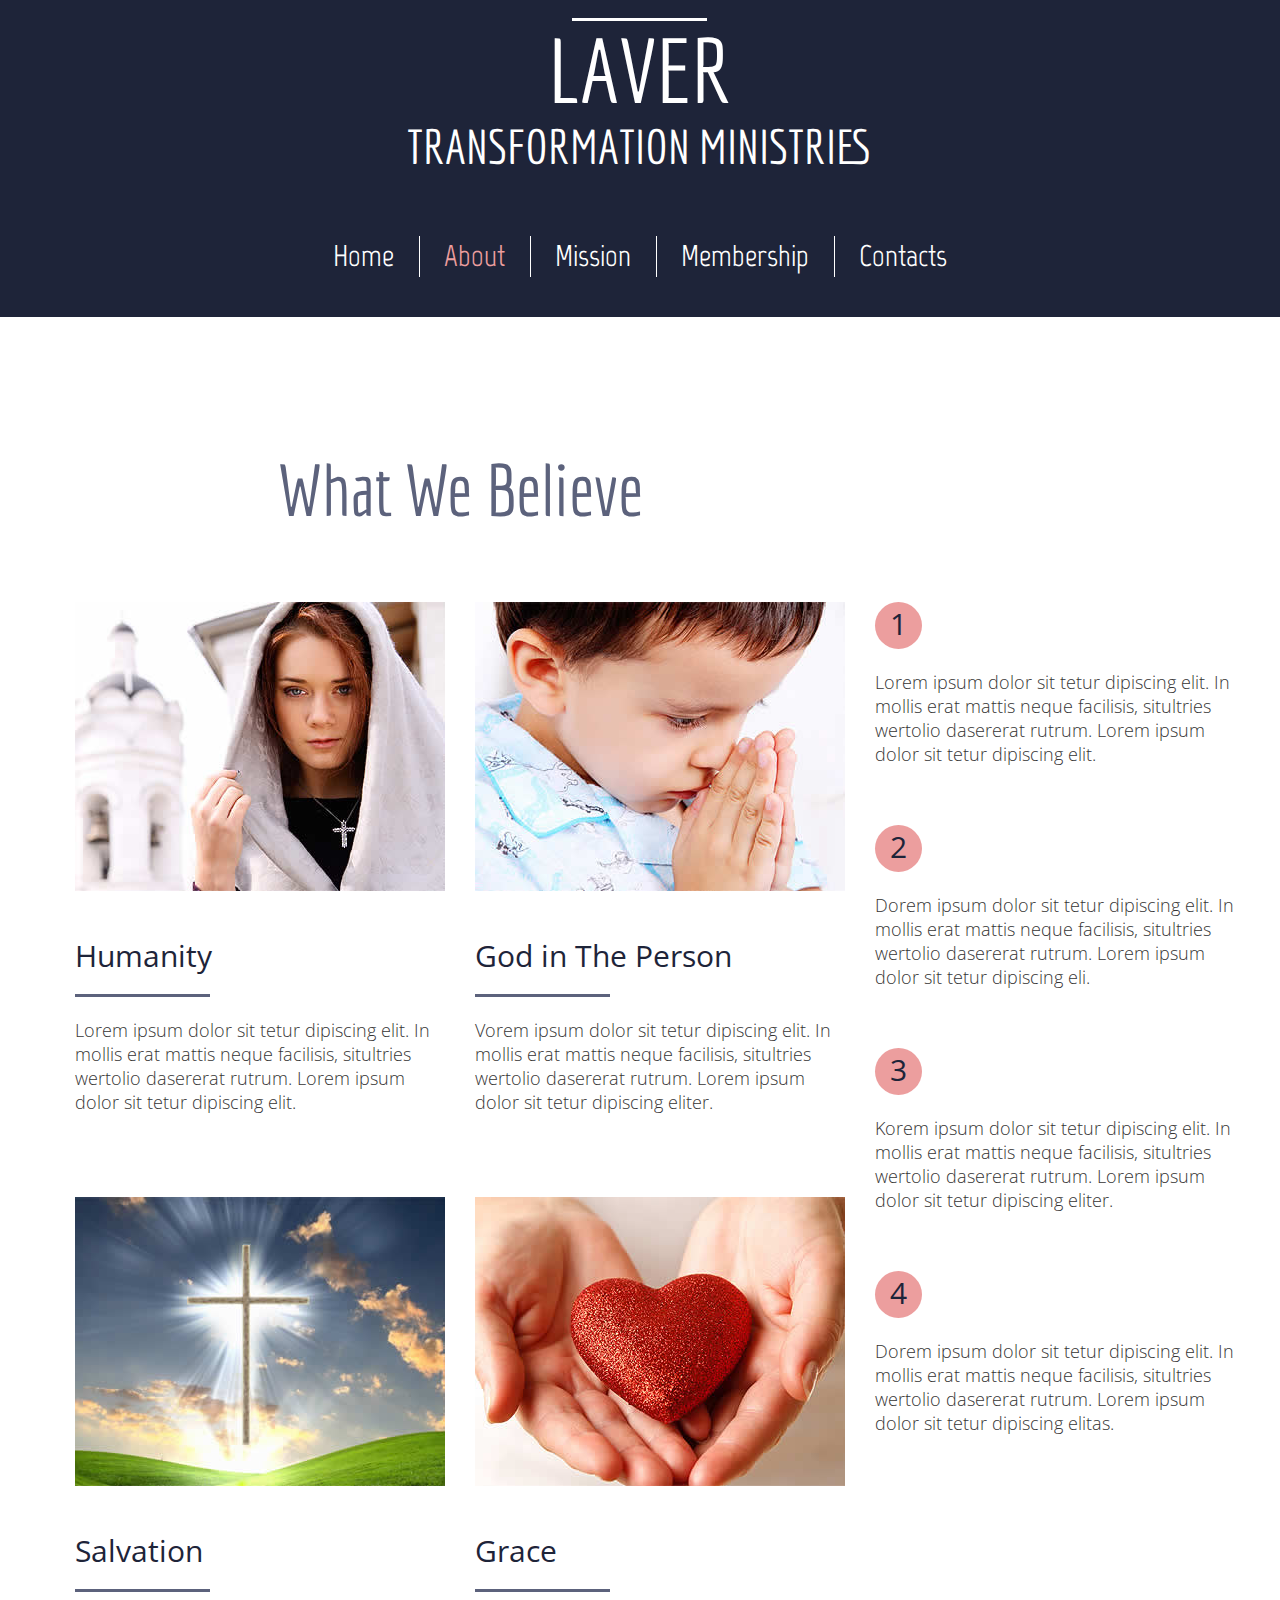
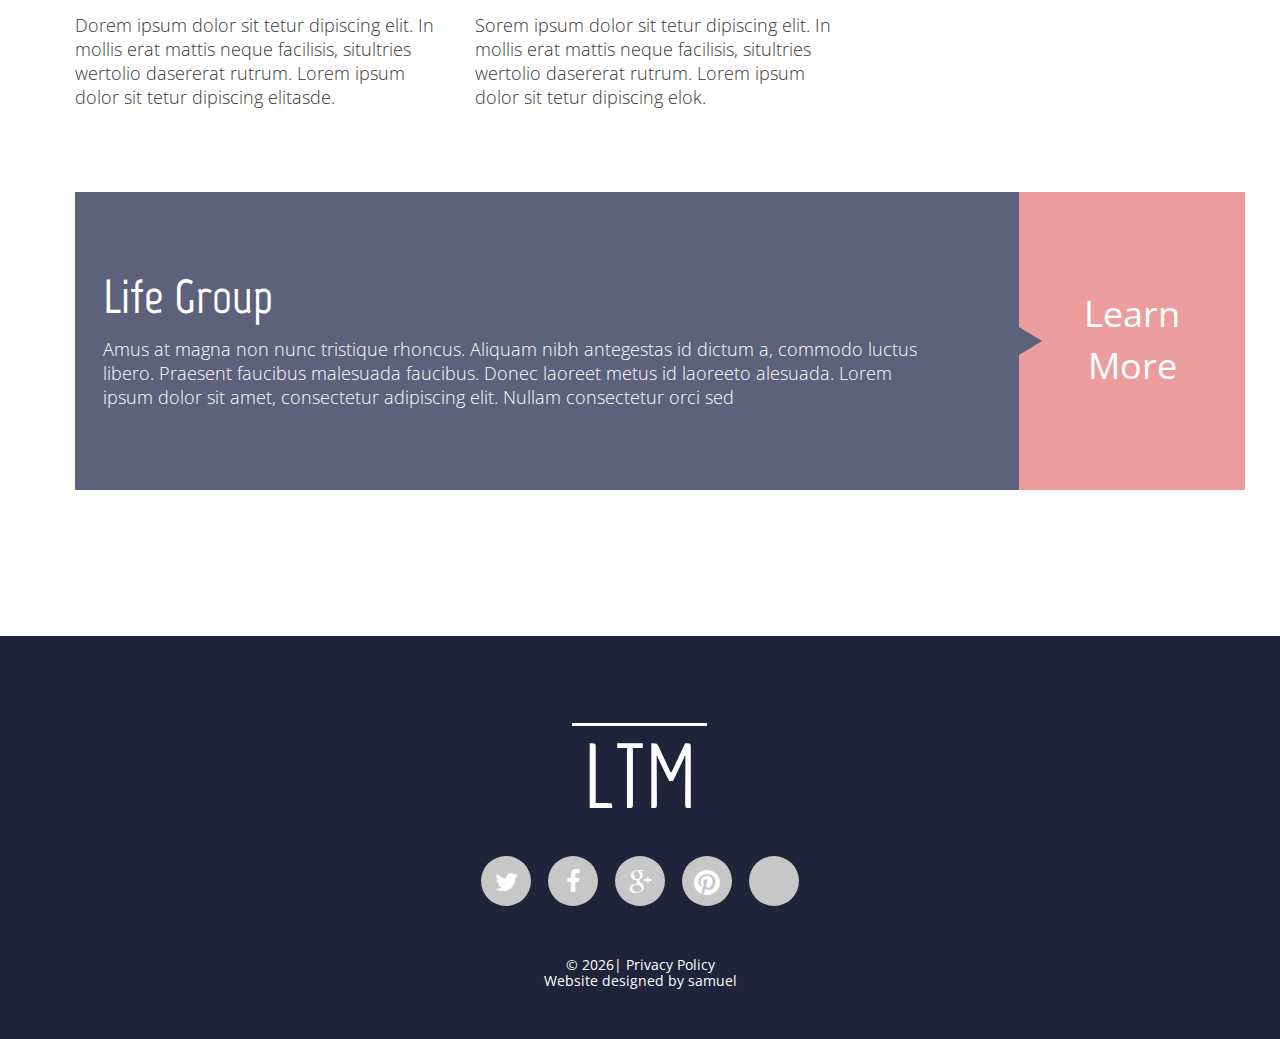
<file: about.html>
<!DOCTYPE html>
<html lang="en">
<head>
<title>About</title>
<meta charset="utf-8">
<meta name = "format-detection" content = "telephone=no" />
<link rel="icon" href="images/favicon.ico">
<link rel="shortcut icon" href="images/favicon.ico" />
<link rel="stylesheet" href="css/style.css">
<script src="js/jquery.js"></script>
<script src="js/jquery-migrate-1.1.1.js"></script>
<script src="js/jquery.easing.1.3.js"></script>
<script src="js/script.js"></script> 
<script src="js/superfish.js"></script>
<script src="js/jquery.equalheights.js"></script>
<script src="js/jquery.mobilemenu.js"></script>
<script src="js/tmStickUp.js"></script>
<script src="js/jquery.ui.totop.js"></script>
<script>
 $(window).load(function(){
  $().UItoTop({ easingType: 'easeOutQuart' });
  $('#stuck_container').tmStickUp({});  
 }); 
</script>
<!--[if lt IE 8]>
 <div style=' clear: both; text-align:center; position: relative;'>
   <a href="http://windows.microsoft.com/en-US/internet-explorer/products/ie/home?ocid=ie6_countdown_bannercode">
     <img src="http://storage.ie6countdown.com/assets/100/images/banners/warning_bar_0000_us.jpg" border="0" height="42" width="820" alt="You are using an outdated browser. For a faster, safer browsing experience, upgrade for free today." />
   </a>
</div>
<![endif]-->
<!--[if lt IE 9]>
<script src="js/html5shiv.js"></script>
<link rel="stylesheet" media="screen" href="css/ie.css">
<![endif]-->
</head>

<body class="" id="top">
<!--==============================
              header
=================================-->
<header>
  <div class="container_12">
    <div class="grid_12">
      <h1 class="logo">
        <a href="index.html">
          LAVER
          <span>TRANSFORMATION MINISTRIES</span>
        </a>
      </h1>
    </div>
    <div class="clear"></div>
  </div>
  <section id="stuck_container">
  <!--==============================
              Stuck menu
  =================================-->
    <div class="container_12">
        <div class="grid_12">          
          <div class="navigation ">
            <nav>
              <ul class="sf-menu">
               <li><a href="index.html">Home</a></li>
               <li class="current"><a href="about.html">About</a></li>
               <li><a href="mission.html">Mission</a></li>
               <li><a href="membership.html">Membership</a></li>
               <li><a href="contacts.html">Contacts</a></li>
             </ul>
            </nav>
            <div class="clear"></div>
          </div>       
         <div class="clear"></div>  
     </div> 
     <div class="clear"></div>
    </div> 
  </section>
</header>
<!--=====================
          Content
======================-->
<section id="content"><div class="ic">HALLO</div>
  <div class="container_12">
    <div class="grid_8">
      <h2 class="ta__center">What We Believe</h2>
    </div>
    <div class="clear"></div>
    <div class="grid_8">
      <div class="grid_4 alpha">
        <div class="block-3">
          <img src="images/page2_img1.jpg" alt="" class="img_inner">
          <div class="text1 tx__1">Humanity</div>
          Lorem ipsum dolor sit tetur dipiscing elit. In mollis erat mattis neque facilisis, situltries wertolio dasererat rutrum. Lorem ipsum dolor sit tetur dipiscing elit.
        </div>
      </div>
      <div class="grid_4 omega">
        <div class="block-3">
          <img src="images/page2_img2.jpg" alt="" class="img_inner">
          <div class="text1 tx__1">God in The Person</div>
          Vorem ipsum dolor sit tetur dipiscing elit. In mollis erat mattis neque facilisis, situltries wertolio dasererat rutrum. Lorem ipsum dolor sit tetur dipiscing eliter.
        </div>
      </div>
      <div class="grid_4 alpha">
        <div class="block-3">
          <img src="images/page2_img3.jpg" alt="" class="img_inner">
          <div class="text1 tx__1">Salvation</div>
          Dorem ipsum dolor sit tetur dipiscing elit. In mollis erat mattis neque facilisis, situltries wertolio dasererat rutrum. Lorem ipsum dolor sit tetur dipiscing elitasde.
        </div>
      </div>
      <div class="grid_4 omega">
        <div class="block-3">
          <img src="images/page2_img4.jpg" alt="" class="img_inner">
          <div class="text1 tx__1">Grace</div>
          Sorem ipsum dolor sit tetur dipiscing elit. In mollis erat mattis neque facilisis, situltries wertolio dasererat rutrum. Lorem ipsum dolor sit tetur dipiscing elok.
        </div>
      </div>
    </div>
    <div class="grid_4">
      <ul class="list-1">
        <li>
          <div class="count">1</div> <br>
          <a href="#">Lorem ipsum dolor sit tetur dipiscing elit. In mollis erat mattis neque facilisis, situltries wertolio dasererat rutrum. Lorem ipsum dolor sit tetur dipiscing elit.</a>
        </li>
        <li>
          <div class="count">2</div> <br>
          <a href="#">Dorem ipsum dolor sit tetur dipiscing elit. In mollis erat mattis neque facilisis, situltries wertolio dasererat rutrum. Lorem ipsum dolor sit tetur dipiscing eli.</a>
        </li>
        <li>
          <div class="count">3</div> <br>
          <a href="#">Korem ipsum dolor sit tetur dipiscing elit. In mollis erat mattis neque facilisis, situltries wertolio dasererat rutrum. Lorem ipsum dolor sit tetur dipiscing eliter.</a>
        </li>
        <li>
          <div class="count">4</div> <br>
          <a href="#">Dorem ipsum dolor sit tetur dipiscing elit. In mollis erat mattis neque facilisis, situltries wertolio dasererat rutrum. Lorem ipsum dolor sit tetur dipiscing elitas.</a>
        </li>
      </ul>
    </div>
    <div class="clear"></div>
    <div class="grid_12">
      <div class="block-4">
        <div class="block-4_title">Life Group</div>Amus at magna non nunc tristique rhoncus. Aliquam nibh antegestas id dictum a, commodo luctus libero. Praesent faucibus malesuada faucibus. Donec laoreet metus id laoreeto alesuada. Lorem ipsum dolor sit amet, consectetur adipiscing elit. Nullam consectetur orci sed 
        <a href="#">Learn <br> More</a>
      </div>
    </div>
    <div class="clear"></div>
  </div>
</section>
<!--==============================
              footer
=================================-->
<footer id="footer">
  <div class="container_12">
    <div class="grid_12"> 
      <h1 class="logo">
        <a href="index.html">
          LTM
        </a>
      </h1>
      <div class="socials">
        <a href="twitter.com" class="fa fa-twitter"></a>
        <a href="facebook.com" class="fa fa-facebook"></a>
        <a href="googlemail.com" class="fa fa-google-plus"></a>
        <a href="pinterest.com" class="fa fa-pinterest"></a>
        <a href="#" class="fa fa-googlemail"></a>
      </div>
      <div class="sub-copy">&copy; <span id="copyright-year"></span>| <a href="#">Privacy Policy</a> <br> Website designed by <a href="" rel="nofollow">samuel</a></div>
    </div>
    <div class="clear"></div>
  </div>  
</footer>
<a href="#" id="toTop" class="fa fa-angle-up"></a>
</body>
</html>
</file>
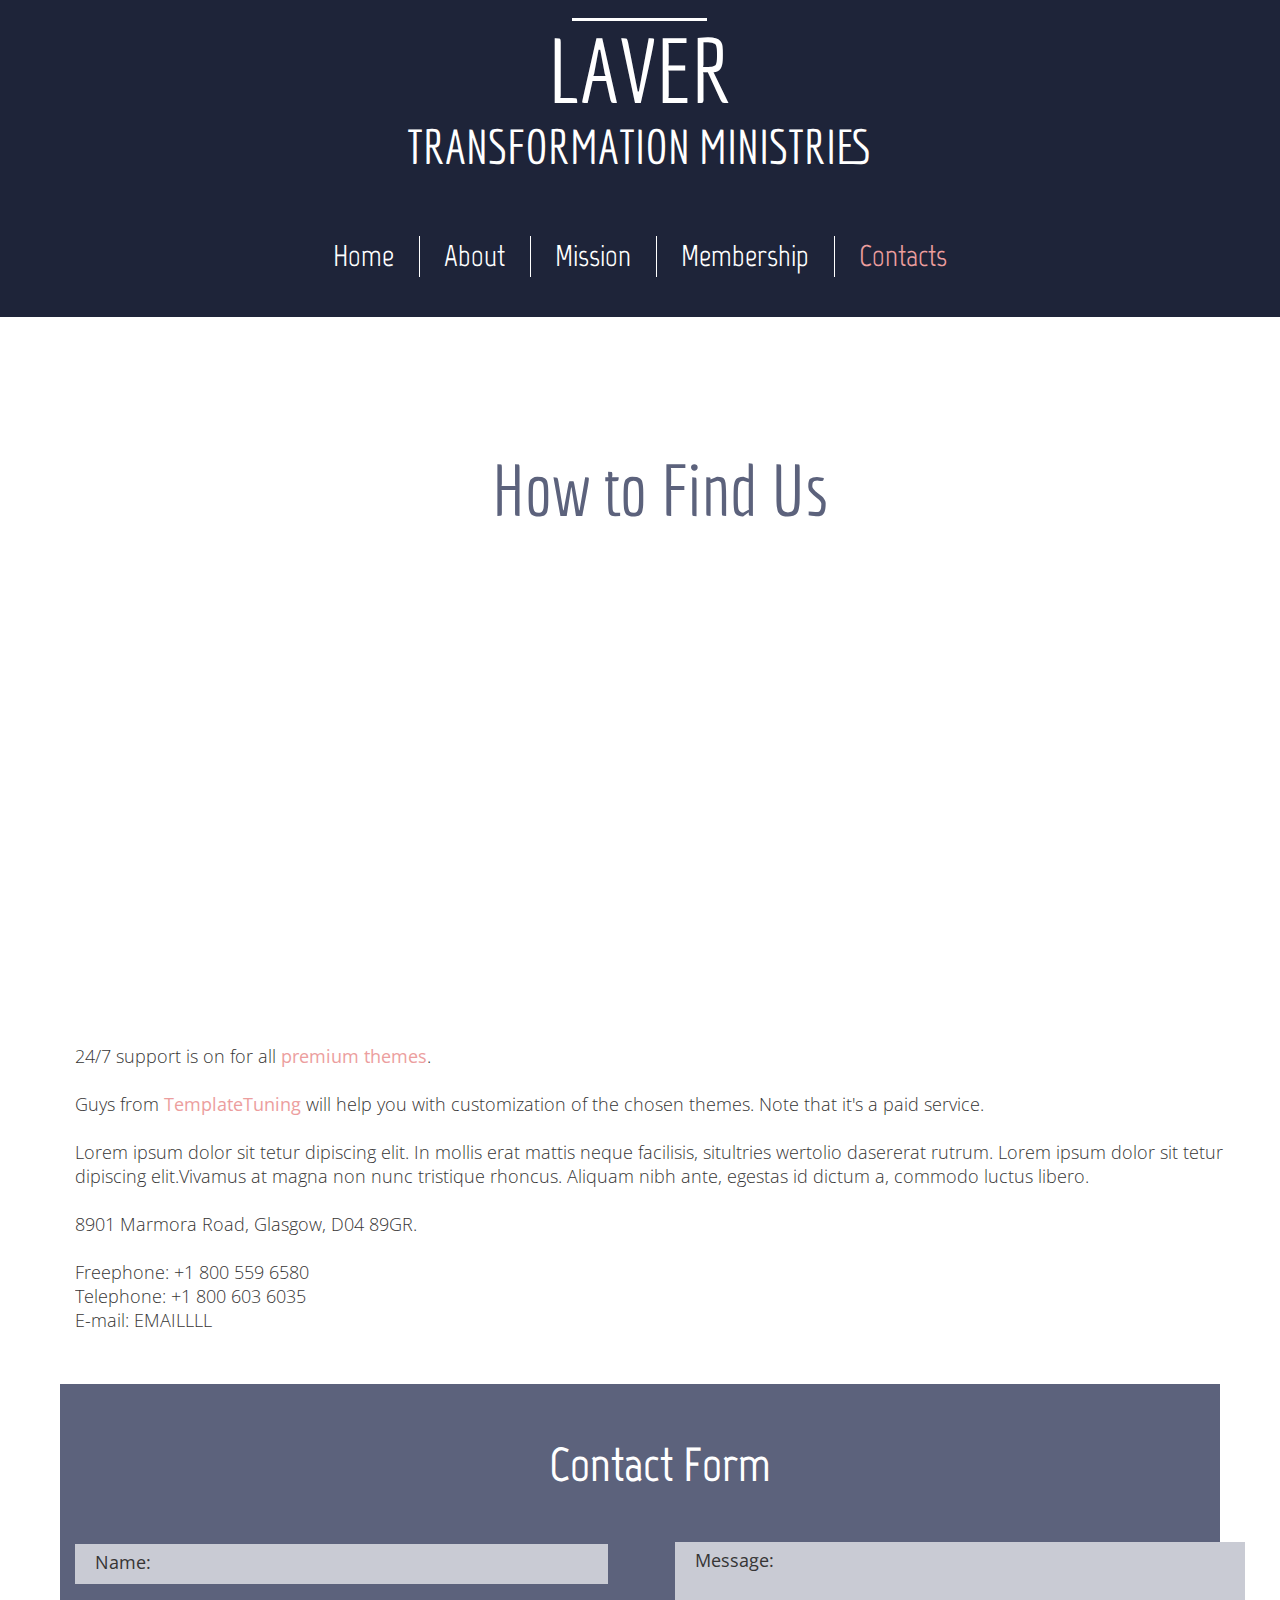
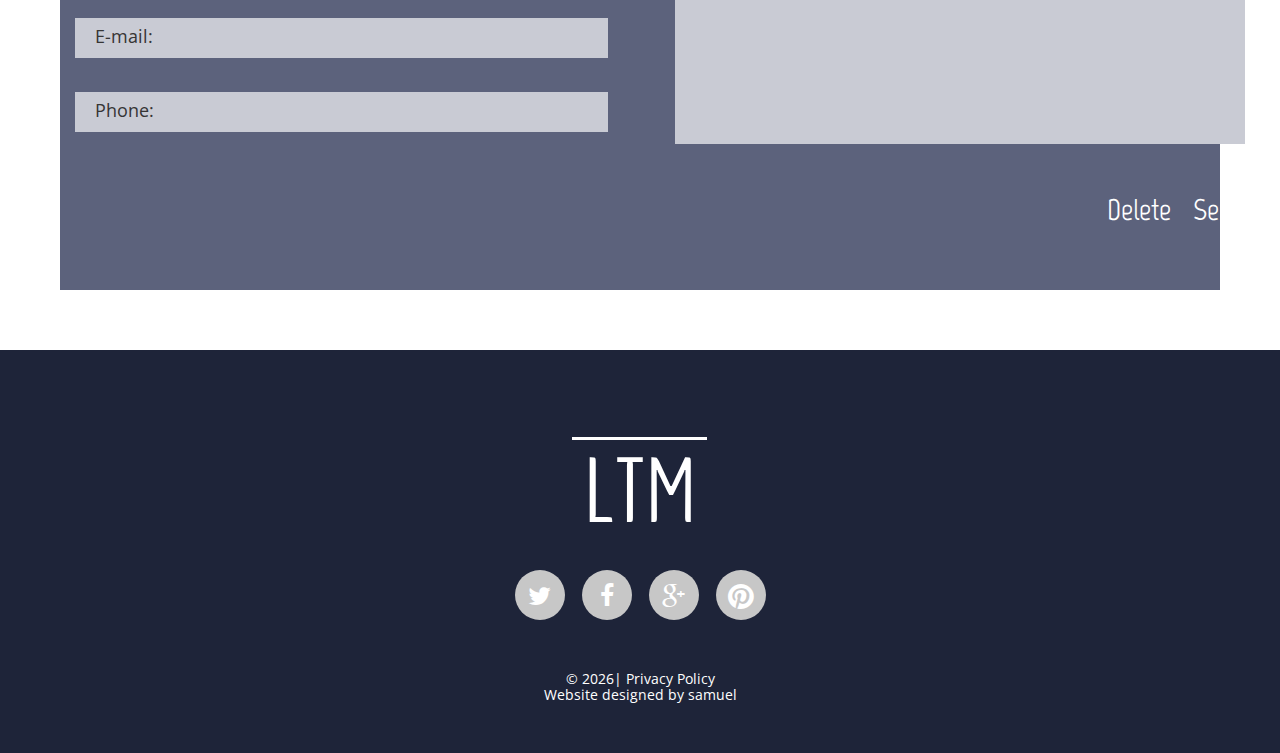
<file: contacts.html>
<!DOCTYPE html>
<html lang="en">
<head>
<title>Contacts</title>
<meta charset="utf-8">
<meta name = "format-detection" content = "telephone=no" />
<link rel="icon" href="images/favicon.ico">
<link rel="shortcut icon" href="images/favicon.ico" />
<link rel="stylesheet" href="css/contact-form.css">
<link rel="stylesheet" href="css/style.css">
<script src="js/jquery.js"></script>
<script src="js/jquery-migrate-1.1.1.js"></script>
<script src="js/jquery.easing.1.3.js"></script>
<script src="js/script.js"></script> 
<script src="js/superfish.js"></script>
<script src="js/jquery.equalheights.js"></script>
<script src="js/jquery.mobilemenu.js"></script>
<script src="js/tmStickUp.js"></script>
<script src="js/jquery.ui.totop.js"></script>
<script src="js/TMForm.js"></script>
<script src="js/modal.js"></script>

<script>
 $(window).load(function(){
  $().UItoTop({ easingType: 'easeOutQuart' });
  $('#stuck_container').tmStickUp({});  
 }); 
</script>
<!--[if lt IE 8]>
 <div style=' clear: both; text-align:center; position: relative;'>
   <a href="http://windows.microsoft.com/en-US/internet-explorer/products/ie/home?ocid=ie6_countdown_bannercode">
     <img src="http://storage.ie6countdown.com/assets/100/images/banners/warning_bar_0000_us.jpg" border="0" height="42" width="820" alt="You are using an outdated browser. For a faster, safer browsing experience, upgrade for free today." />
   </a>
</div>
<![endif]-->
<!--[if lt IE 9]>
<script src="js/html5shiv.js"></script>
<link rel="stylesheet" media="screen" href="css/ie.css">
<![endif]-->
</head>

<body class="" id="top">
<!--==============================
              header
=================================-->
<header>
  <div class="container_12">
    <div class="grid_12">
      <h1 class="logo">
        <a href="index.html">
          LAVER
          <span>TRANSFORMATION MINISTRIES</span>
        </a>
      </h1>
    </div>
    <div class="clear"></div>
  </div>
  <section id="stuck_container">
  <!--==============================
              Stuck menu
  =================================-->
    <div class="container_12">
        <div class="grid_12">          
          <div class="navigation ">
            <nav>
              <ul class="sf-menu">
               <li><a href="index.html">Home</a></li>
               <li><a href="about.html">About</a></li>
               <li><a href="mission.html">Mission</a></li>
               <li><a href="membership.html">Membership</a></li>
               <li class="current"><a href="contacts.html">Contacts</a></li>
             </ul>
            </nav>
            <div class="clear"></div>
          </div>       
         <div class="clear"></div>  
     </div> 
     <div class="clear"></div>
    </div> 
  </section>
</header>
<!--=====================
          Content
======================-->
<section id="content"></div>
  <div class="container_12">
    <div class="grid_12">
      <h2 class="ta__center">
        How to Find Us
      </h2>
      <div class="map">
        <figure class="">
          <iframe src="" style="border:0"></iframe>
        </figure>
        <p>24/7 support is on for all <a href="http://www.templatemonster.com/" rel="nofollow" class="color1 fwn">premium themes</a>. </p>
        <p>Guys from <a href="http://www.templatetuning.com/" rel="nofollow" class="color1 fwn">TemplateTuning</a> will help you with customization of the chosen themes. Note that it's a paid service.</p>
        <p>Lorem ipsum dolor sit tetur dipiscing elit. In mollis erat mattis neque facilisis, situltries wertolio dasererat rutrum. Lorem ipsum dolor sit tetur dipiscing elit.Vivamus at magna non nunc tristique rhoncus. Aliquam nibh ante, egestas id dictum a, commodo luctus libero. </p>
        <p>8901 Marmora Road, Glasgow, D04 89GR.</p>
        Freephone: +1 800 559 6580 <br>
        Telephone: +1 800 603 6035 <br>
        E-mail: <a href="#">EMAILLLL</a>
      </div>
    </div>
    <div class="clear"></div>
  </div>
  <article class="block-1 contacts ">
    <div class="container_12">
      <div class="grid_12">
        <h3 class="white ta__center">Contact Form</h3>
      </div>
      <div class="clear"></div>
        <form id="contact-form">
          <div class="contact-form-loader"></div>
          <div class="grid_6">
            <label class="name">
              <input type="text" name="name" placeholder="Name:" value="" data-constraints="@Required @JustLetters"  />
              <span class="empty-message">*This field is required.</span>
              <span class="error-message">*This is not a valid name.</span>
            </label>
           
            <label class="email">
              <input type="text" name="email" placeholder="E-mail:" value="" data-constraints="@Required @Email" />
              <span class="empty-message">*This field is required.</span>
              <span class="error-message">*This is not a valid email.</span>
            </label>
            <label class="phone">
              <input type="text" name="phone" placeholder="Phone:" value="" data-constraints="@Required @JustNumbers" />
              <span class="empty-message">*This field is required.</span>
              <span class="error-message">*This is not a valid phone.</span>
            </label>
           </div>
           <div class="grid_6">
            <label class="message">
              <textarea name="message" placeholder="Message:" data-constraints='@Required @Length(min=20,max=999999)'></textarea>
              <span class="empty-message">*This field is required.</span>
              <span class="error-message">*The message is too short.</span>
            </label>
            <div>
              <div class="ta__right">
          <a href="#" class="link-1 white" data-type="reset">Delete</a>
          <a href="#" class="link-1 white" data-type="submit">Send</a></div>
            </div>
          </div> 

          <div class="modal fade response-message">
            <div class="modal-dialog">
              <div class="modal-content">
                <div class="modal-header">
                  <button type="button" class="close" data-dismiss="modal" aria-hidden="true">&times;</button>
                  <h4 class="modal-title">Modal title</h4>
                </div>
                <div class="modal-body">
                  You message has been sent! We will be in touch soon.
                </div>      
              </div>
            </div>
          </div>
          <div class="clear"></div>
      </form>   
      <div class="clear"></div>
    </div>
  </article>
</section>
<!--==============================
              footer
=================================-->
<footer id="footer">
  <div class="container_12">
    <div class="grid_12"> 
      <h1 class="logo">
        <a href="index.html">
          LTM
        </a>
      </h1>
      <div class="socials">
        <a href="twitter.com" class="fa fa-twitter"></a>
        <a href="facebook.com" class="fa fa-facebook"></a>
        <a href="googlemail.com" class="fa fa-google-plus"></a>
        <a href="pinterest.com" class="fa fa-pinterest"></a>
      </div>
      <div class="sub-copy">&copy; <span id="copyright-year"></span>| <a href="#">Privacy Policy</a> <br> Website designed by <a href="http://www.templatemonster.com/" rel="nofollow">samuel</a></div>
    </div>
    <div class="clear"></div>
  </div>  
</footer>
<a href="twitter.com" id="toTop" class="fa fa-angle-up">nnnnnnnnnnnnn</a>
</body>
</html>
</file>
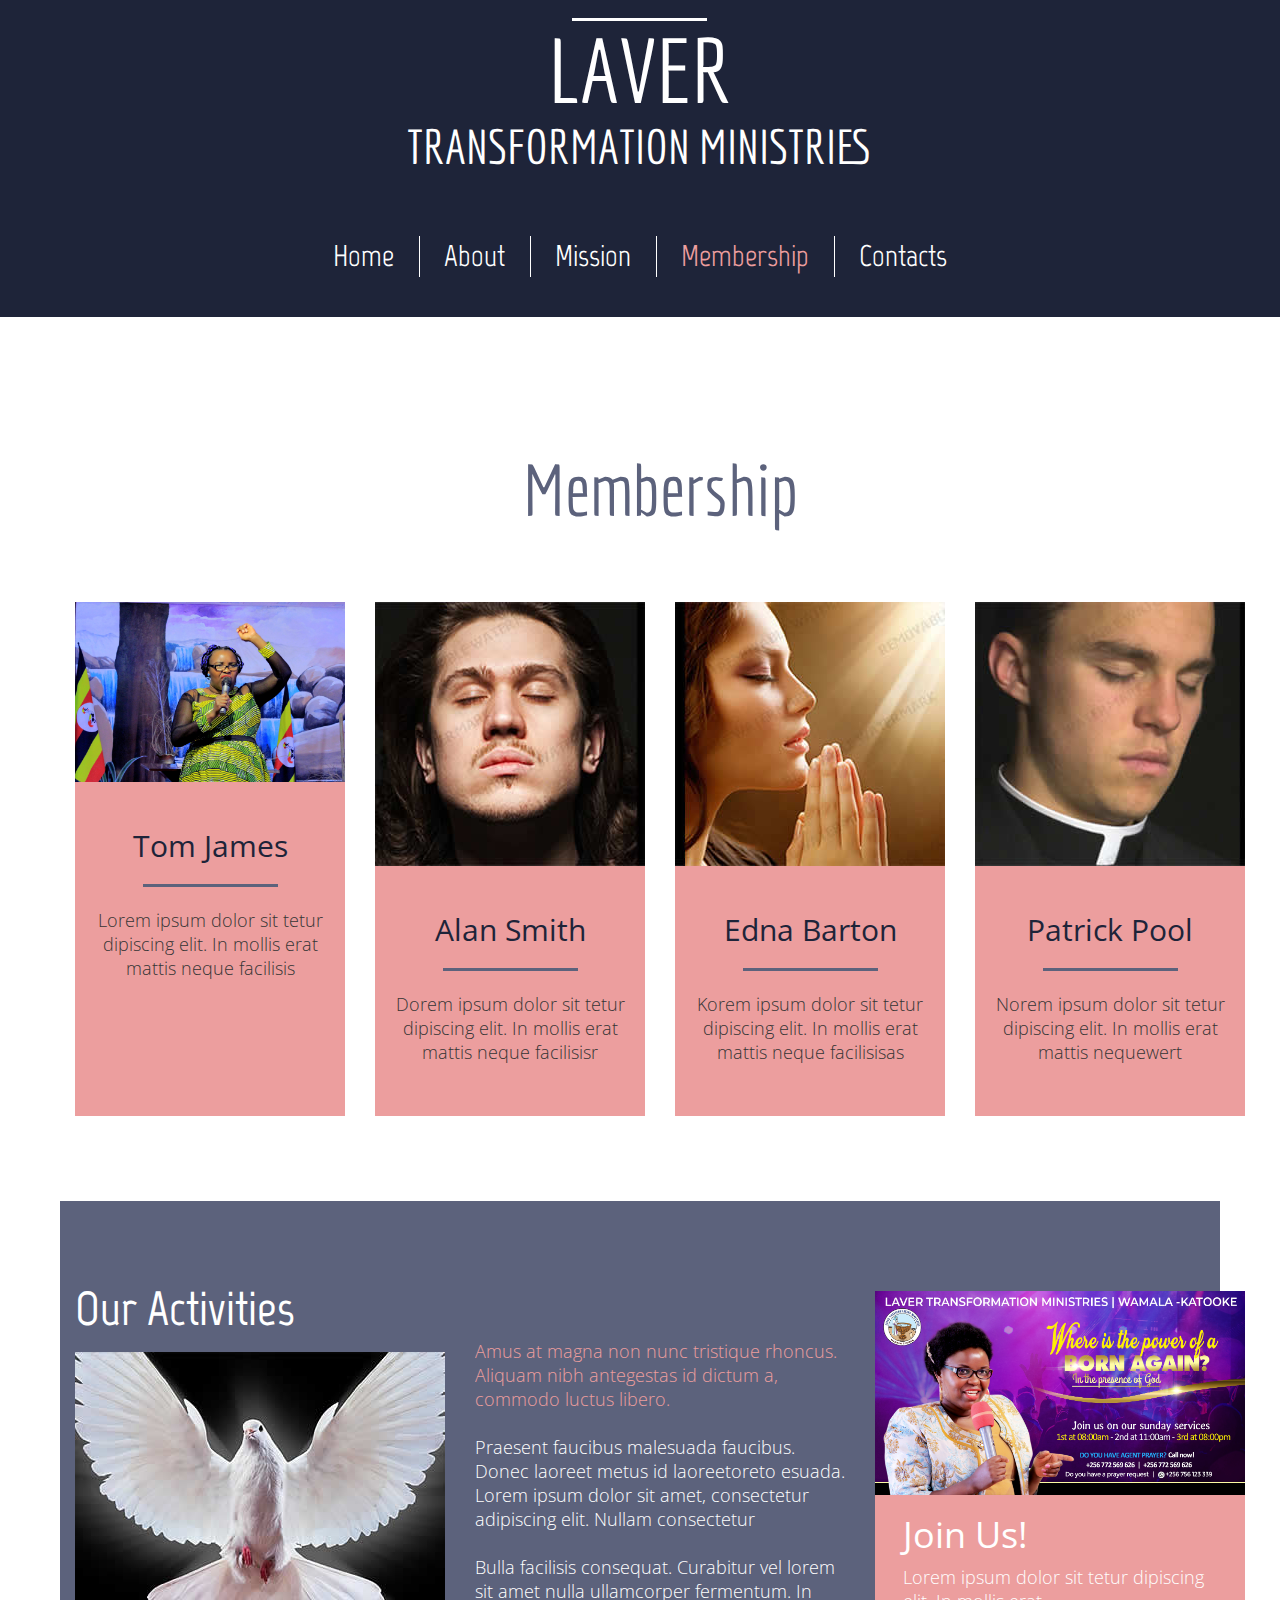
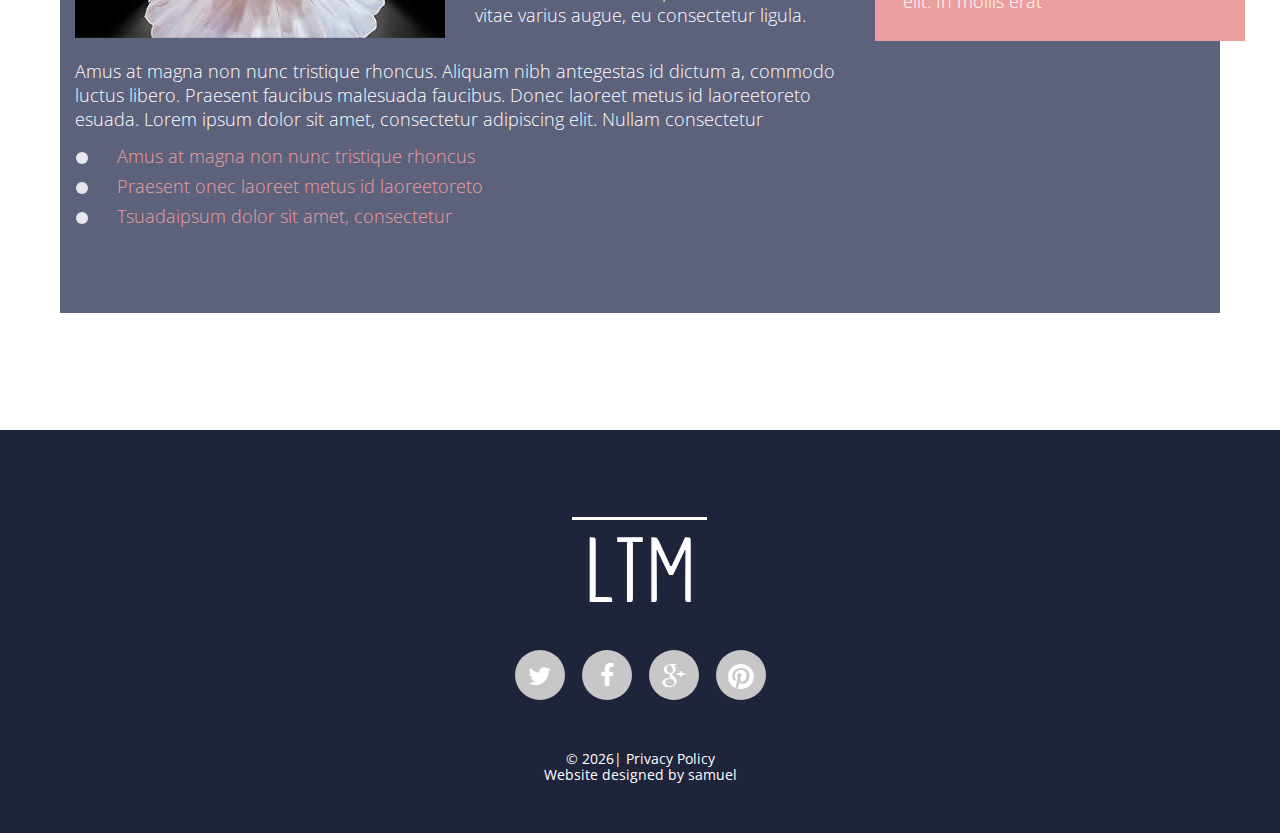
<file: membership.html>
<!DOCTYPE html>
<html lang="en">
<head>
<title>Membership</title>
<meta charset="utf-8">
<meta name = "format-detection" content = "telephone=no" />
<link rel="icon" href="images/favicon.ico">
<link rel="shortcut icon" href="images/favicon.ico" />
<link rel="stylesheet" href="css/style.css">
<script src="js/jquery.js"></script>
<script src="js/jquery-migrate-1.1.1.js"></script>
<script src="js/jquery.easing.1.3.js"></script>
<script src="js/script.js"></script> 
<script src="js/superfish.js"></script>
<script src="js/jquery.equalheights.js"></script>
<script src="js/jquery.mobilemenu.js"></script>
<script src="js/tmStickUp.js"></script>
<script src="js/jquery.ui.totop.js"></script>

<script>
 $(window).load(function(){
  $().UItoTop({ easingType: 'easeOutQuart' });
  $('#stuck_container').tmStickUp({});  
 }); 
</script>
<!--[if lt IE 8]>
 <div style=' clear: both; text-align:center; position: relative;'>
   <a href="http://windows.microsoft.com/en-US/internet-explorer/products/ie/home?ocid=ie6_countdown_bannercode">
     <img src="http://storage.ie6countdown.com/assets/100/images/banners/warning_bar_0000_us.jpg" border="0" height="42" width="820" alt="You are using an outdated browser. For a faster, safer browsing experience, upgrade for free today." />
   </a>
</div>
<![endif]-->
<!--[if lt IE 9]>
<script src="js/html5shiv.js"></script>
<link rel="stylesheet" media="screen" href="css/ie.css">
<![endif]-->
</head>

<body class="" id="top">
<!--==============================
              header
=================================-->
<header>
  <div class="container_12">
    <div class="grid_12">
      <h1 class="logo">
        <a href="index.html">
          LAVER
          <span>TRANSFORMATION MINISTRIES</span>
        </a>
      </h1>
    </div>
    <div class="clear"></div>
  </div>
  <section id="stuck_container">
  <!--==============================
              Stuck menu
  =================================-->
    <div class="container_12">
        <div class="grid_12">          
          <div class="navigation ">
            <nav>
              <ul class="sf-menu">
               <li><a href="index.html">Home</a></li>
               <li><a href="about.html">About</a></li>
               <li><a href="mission.html">Mission</a></li>
               <li class="current"><a href="membership.html">Membership</a></li>
               <li><a href="contacts.html">Contacts</a></li>
             </ul>
            </nav>
            <div class="clear"></div>
          </div>       
         <div class="clear"></div>  
     </div> 
     <div class="clear"></div>
    </div> 
  </section>
</header>
<!--=====================
          Content
======================-->
<section id="content"><div class="ic">HI</div>
  <div class="container_12">
    <div class="grid_12">
      <h2 class="ta__center">Membership</h2>
    </div>
    <div class="grid_3">
      <div class="banner-1">
        <div class="maxheight">
          <img src="images/page4_img1.jpg" alt="">
          <div class="banner-1_bot">
            <div class="text1 tx__1">Tom James</div>
            Lorem ipsum dolor sit tetur dipiscing elit. In mollis erat mattis neque facilisis 
          </div>
        </div>
      </div>
    </div>
    <div class="grid_3">
      <div class="banner-1">
        <div class="maxheight">
          <img src="images/page4_img2.jpg" alt="">
          <div class="banner-1_bot">
            <div class="text1 tx__1">Alan Smith</div>
            Dorem ipsum dolor sit tetur dipiscing elit. In mollis erat mattis neque facilisisr 
          </div>
        </div>
      </div>
    </div>
    <div class="grid_3">
      <div class="banner-1">
        <div class="maxheight">
          <img src="images/page4_img3.jpg" alt="">
          <div class="banner-1_bot">
            <div class="text1 tx__1">Edna Barton</div>
            Korem ipsum dolor sit tetur dipiscing elit. In mollis erat mattis neque facilisisas
          </div>
        </div>
      </div>
    </div>
    <div class="grid_3">
      <div class="banner-1">
        <div class="maxheight">
          <img src="images/page4_img4.jpg" alt="">
          <div class="banner-1_bot">
            <div class="text1 tx__1">Patrick Pool</div>
            Norem ipsum dolor sit tetur dipiscing elit. In mollis erat mattis nequewert 
          </div>
        </div>
      </div>
    </div>
    <div class="clear"></div>
  </div>
  <article class="block-1 white">
    <div class="container_12">
      <div class="grid_8">
        <h3>Our Activities</h3>
        <img src="images/page4_img5.jpg"  alt="" class="img_inner fleft offset__2">
        <div class="extra_wrapper">
          <p class="color1"><a href="#">Amus at magna non nunc tristique rhoncus. Aliquam nibh antegestas id dictum a, commodo luctus libero.</a></p>
          <p> Praesent faucibus malesuada faucibus. Donec laoreet metus id laoreetoreto esuada. Lorem ipsum dolor sit amet, consectetur adipiscing elit. Nullam consectetur </p>
          Bulla facilisis consequat. Curabitur vel lorem sit amet nulla ullamcorper fermentum. In vitae varius augue, eu consectetur ligula. 
        </div>
        <div class="clear sep-2"></div>
        Amus at magna non nunc tristique rhoncus. Aliquam nibh antegestas id dictum a, commodo luctus libero. Praesent faucibus malesuada faucibus. Donec laoreet metus id laoreetoreto esuada. Lorem ipsum dolor sit amet, consectetur adipiscing elit. Nullam consectetur 
        <ul class="list-2 color1">
          <li><a href="#">Amus at magna non nunc tristique rhoncus</a></li>
          <li><a href="#">Praesent onec laoreet metus id laoreetoreto </a></li>
          <li><a href="#">Tsuadaipsum dolor sit amet, consectetur </a></li>
        </ul>
      </div>
      <div class="grid_4">
        <div class="banner-2"><img src="images/page4_img6.jpg" alt="">
          <div class="banner-2_bot">
            <div class="banner-2_title">
              Join Us!
            </div>
            Lorem ipsum dolor sit tetur dipiscing elit. In mollis erat 
          </div>
        </div>
      </div>
      <div class="clear"></div>
    </div>
  </article>
</section>
<!--==============================
              footer
=================================-->
<footer id="footer">
  <div class="container_12">
    <div class="grid_12"> 
      <h1 class="logo">
        <a href="index.html">
          LTM
        </a>
      </h1>
      <div class="socials">
        <a href="twitter.com" class="fa fa-twitter"></a>
        <a href="facebook.com" class="fa fa-facebook"></a>
        <a href="#" class="fa fa-google-plus"></a>
        <a href="#" class="fa fa-pinterest"></a>
      </div>
      <div class="sub-copy">&copy; <span id="copyright-year"></span>| <a href="#">Privacy Policy</a> <br> Website designed by <a href="http://www.templatemonster.com/" rel="nofollow">samuel</a></div>
    </div>
    <div class="clear"></div>
  </div>  
</footer>
<a href="#" id="toTop" class="fa fa-angle-up"></a>
</body>
</html>
</file>
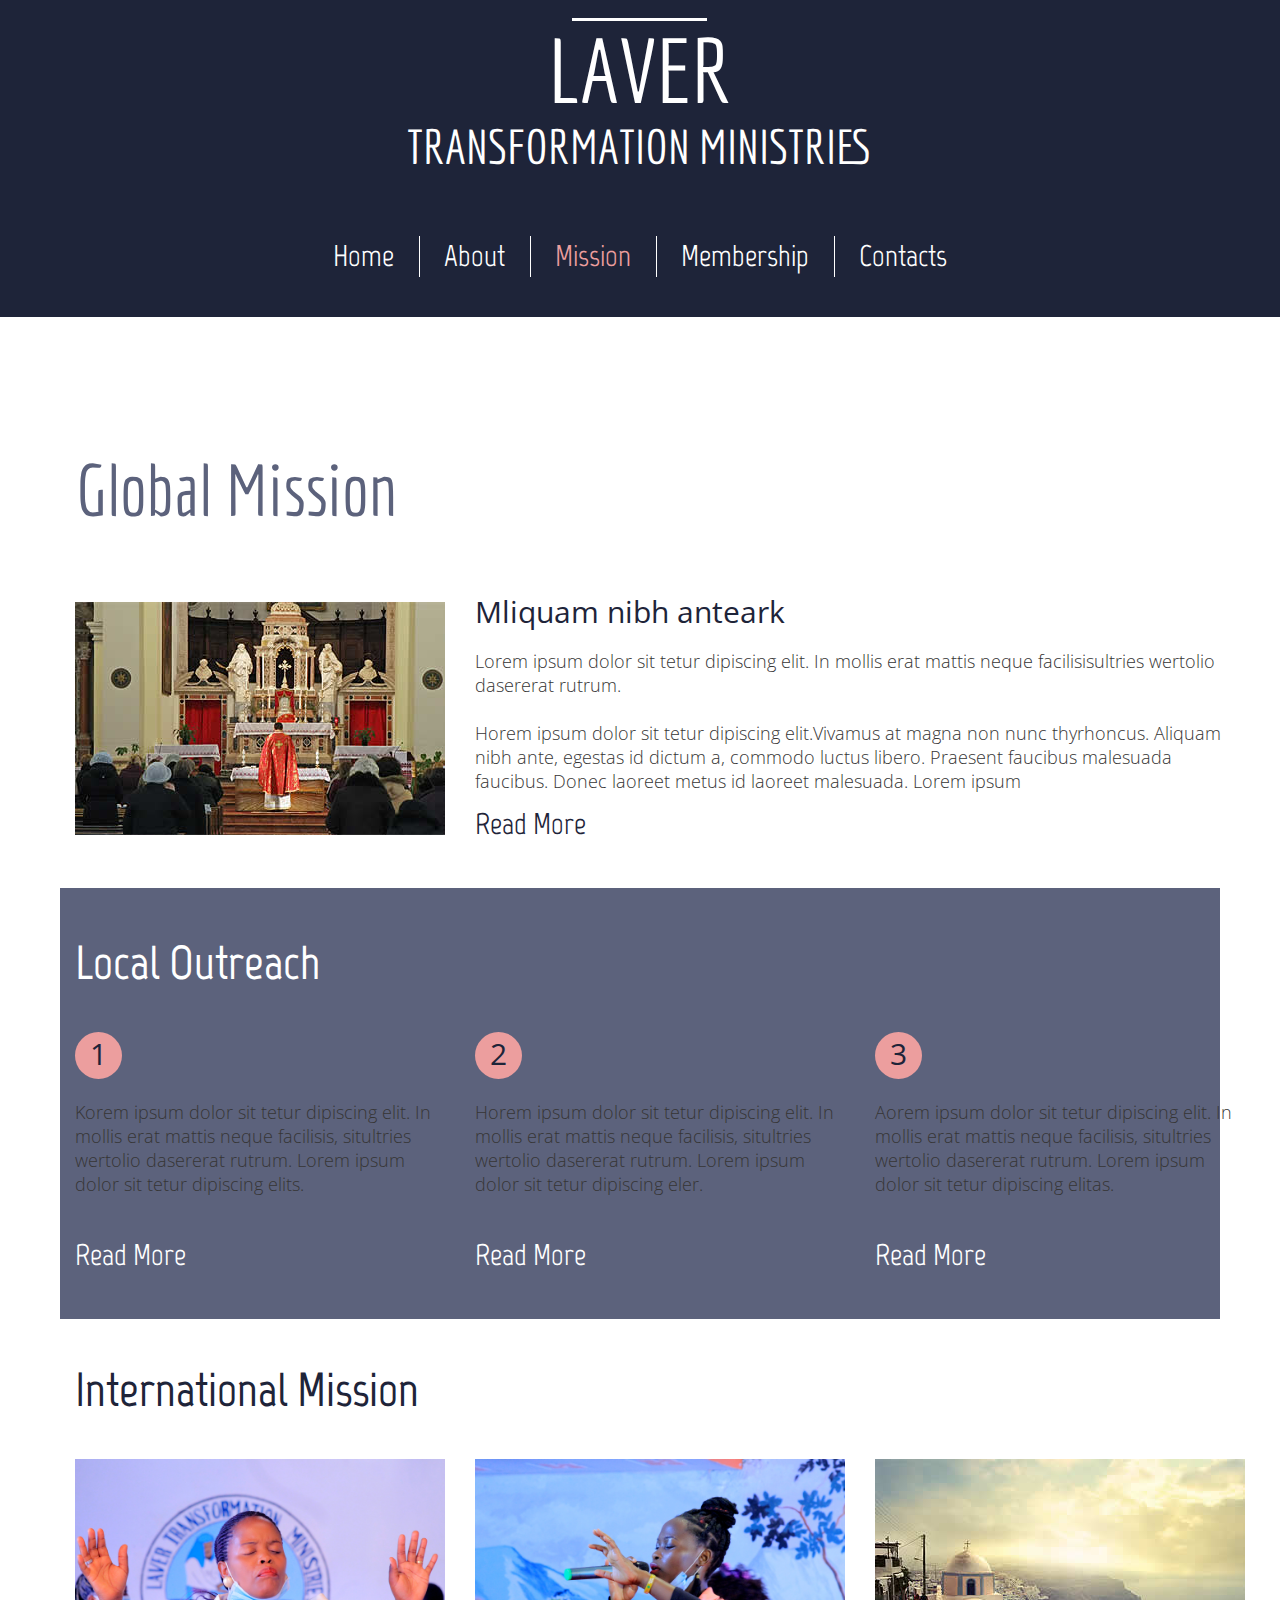
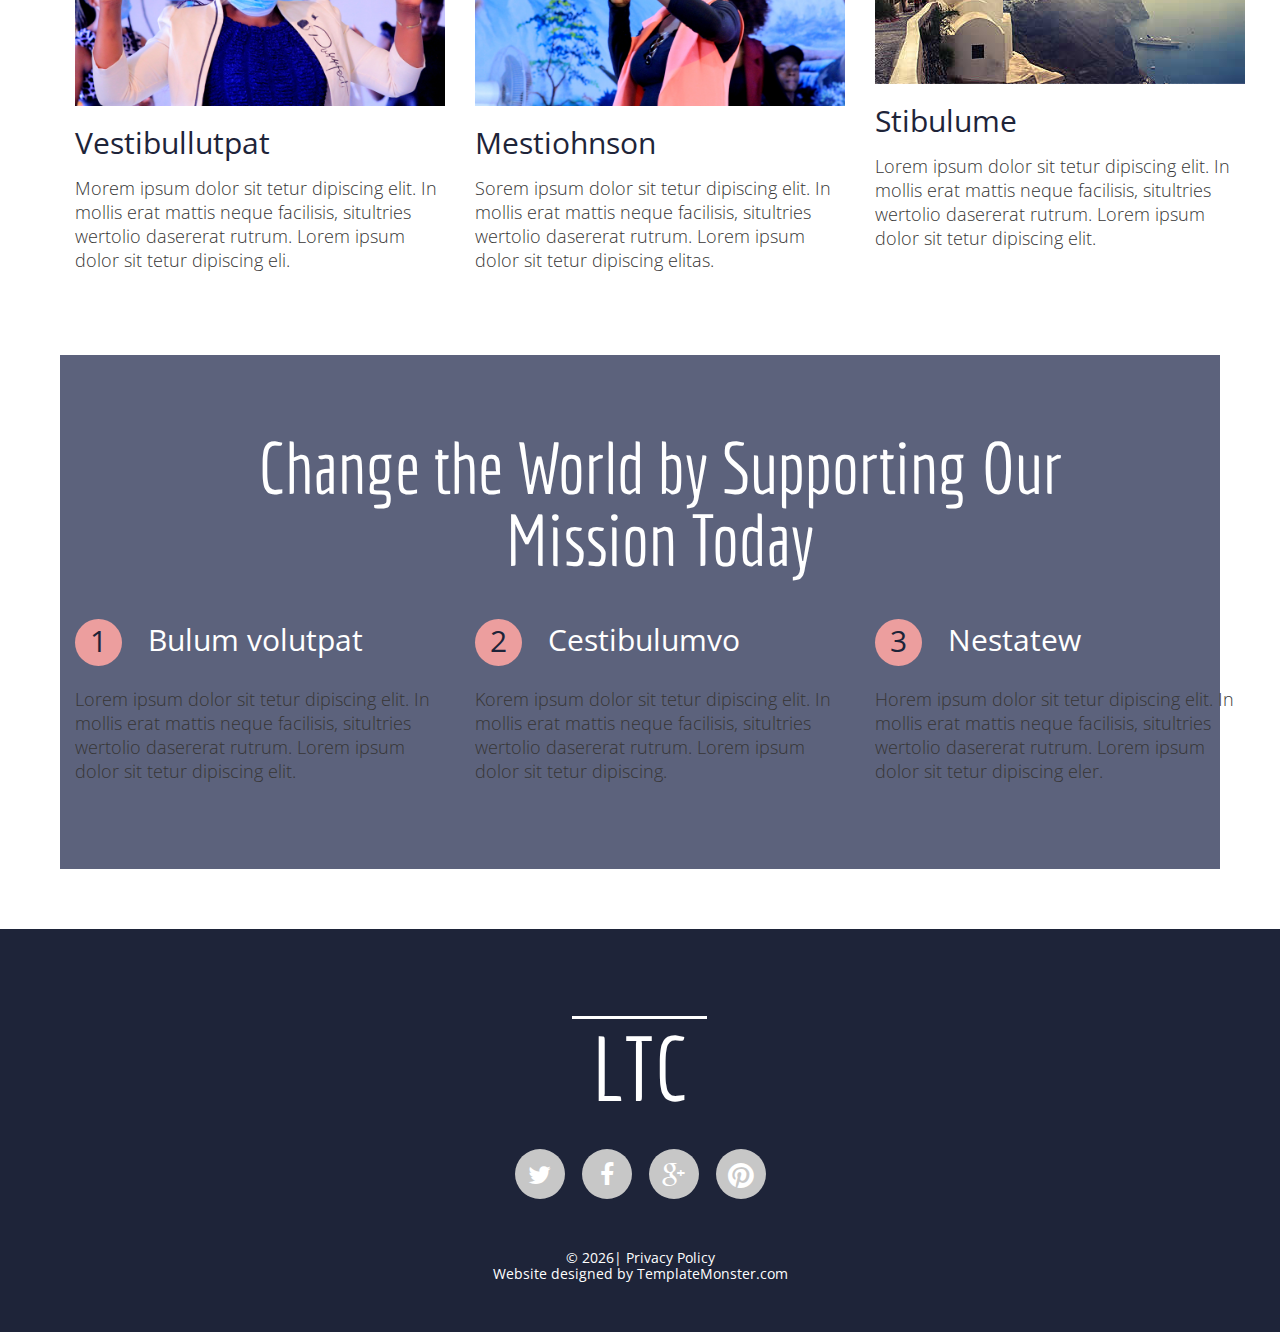
<file: mission.html>
<!DOCTYPE html>
<html lang="en">
<head>
<title>Mission</title>
<meta charset="utf-8">
<meta name = "format-detection" content = "telephone=no" />
<link rel="icon" href="images/favicon.ico">
<link rel="shortcut icon" href="images/favicon.ico" />
<link rel="stylesheet" href="css/style.css">
<script src="js/jquery.js"></script>
<script src="js/jquery-migrate-1.1.1.js"></script>
<script src="js/jquery.easing.1.3.js"></script>
<script src="js/script.js"></script> 
<script src="js/superfish.js"></script>
<script src="js/jquery.equalheights.js"></script>
<script src="js/jquery.mobilemenu.js"></script>
<script src="js/tmStickUp.js"></script>
<script src="js/jquery.ui.totop.js"></script>

<script>
 $(window).load(function(){
  $().UItoTop({ easingType: 'easeOutQuart' });
  $('#stuck_container').tmStickUp({});  
 }); 
</script>
<!--[if lt IE 8]>
 <div style=' clear: both; text-align:center; position: relative;'>
   <a href="http://windows.microsoft.com/en-US/internet-explorer/products/ie/home?ocid=ie6_countdown_bannercode">
     <img src="http://storage.ie6countdown.com/assets/100/images/banners/warning_bar_0000_us.jpg" border="0" height="42" width="820" alt="You are using an outdated browser. For a faster, safer browsing experience, upgrade for free today." />
   </a>
</div>
<![endif]-->
<!--[if lt IE 9]>
<script src="js/html5shiv.js"></script>
<link rel="stylesheet" media="screen" href="css/ie.css">
<![endif]-->
</head>

<body class="" id="top">
<!--==============================
              header
=================================-->
<header>
  <div class="container_12">
    <div class="grid_12">
      <h1 class="logo">
        <a href="idex.html">
          LAVER 
          <span>TRANSFORMATION MINISTRIES</span>
        </a>
      </h1>
    </div>
    <div class="clear"></div>
  </div>
  <section id="stuck_container">
  <!--==============================
              Stuck menu
  =================================-->
    <div class="container_12">
        <div class="grid_12">          
          <div class="navigation ">
            <nav>
              <ul class="sf-menu">
               <li><a href="index.html">Home</a></li>
               <li><a href="about.html">About</a></li>
               <li class="current"><a href="mission.html">Mission</a></li>
               <li><a href="membership.html">Membership</a></li>
               <li><a href="contacts.html">Contacts</a></li>
             </ul>
            </nav>
            <div class="clear"></div>
          </div>       
         <div class="clear"></div>  
     </div> 
     <div class="clear"></div>
    </div> 
  </section>
</header>
<!--=====================
          Content
======================-->
<section id="content"><div class="ic">More Website Templates @ TemplateMonster.com - September22, 2014!</div>
  <div class="container_12">
    <div class="grid_12">
      <h2>Global Mission</h2>
      <img src="images/page3_img.jpg" alt="" class="img_inner fleft">
      <div class="extra_wrapper">
        <div class="text1 tx__2"><a href="#">Mliquam nibh anteark</a></div>
        <p>Lorem ipsum dolor sit tetur dipiscing elit. In mollis erat mattis neque facilisisultries wertolio dasererat rutrum. </p>
        Horem ipsum dolor sit tetur dipiscing elit.Vivamus at magna non nunc thyrhoncus. Aliquam nibh ante, egestas id dictum a, commodo luctus libero. Praesent faucibus malesuada faucibus. Donec laoreet metus id laoreet malesuada. Lorem ipsum <br>
        <a href="#" class="link-1">Read More</a>
      </div>
    </div>
    <div class="clear"></div>
  </div>
  <article class="block-1 offset__1">
    <div class="container_12">
      <div class="grid_12">
        <h3>Local Outreach</h3>
      </div>    
      <ul class="list-1 lst__1">
        <li class="grid_4">
          <div class="count">1</div> <br>
          Korem ipsum dolor sit tetur dipiscing elit. In mollis erat mattis neque facilisis, situltries wertolio dasererat rutrum. Lorem ipsum dolor sit tetur dipiscing elits.
          <br>
          <a href="#" class="link-1 white">Read More</a>
        </li>
        <li class="grid_4">
          <div class="count">2</div> <br>
          Horem ipsum dolor sit tetur dipiscing elit. In mollis erat mattis neque facilisis, situltries wertolio dasererat rutrum. Lorem ipsum dolor sit tetur dipiscing eler.
          <br>
          <a href="#" class="link-1 white">Read More</a>
        </li>
        <li class="grid_4">
          <div class="count">3</div> <br>
          Aorem ipsum dolor sit tetur dipiscing elit. In mollis erat mattis neque facilisis, situltries wertolio dasererat rutrum. Lorem ipsum dolor sit tetur dipiscing elitas.
          <br>
          <a href="#" class="link-1 white">Read More</a>
        </li>
        <li class="clear"></li>
      </ul>
    </div>
  </article>
  <div class="container_12">
    <div class="grid_12">
      <h3>International Mission</h3>
    </div>
    <div class="grid_4">
      <img src="images/page3_img1.jpg" alt="" class="img_inner offset__1">
      <div class="text1"><a href="#">Vestibullutpat</a></div>
      Morem ipsum dolor sit tetur dipiscing elit. In mollis erat mattis neque facilisis, situltries wertolio dasererat rutrum. Lorem ipsum dolor sit tetur dipiscing eli.
    </div>
    <div class="grid_4">
      <img src="images/page3_img2.jpg" alt="" class="img_inner offset__1">
      <div class="text1"><a href="#">Mestiohnson</a></div>
      Sorem ipsum dolor sit tetur dipiscing elit. In mollis erat mattis neque facilisis, situltries wertolio dasererat rutrum. Lorem ipsum dolor sit tetur dipiscing elitas.
    </div>
    <div class="grid_4">
      <img src="images/page3_img3.jpg" alt="" class="img_inner offset__1">
      <div class="text1"><a href="#">Stibulume</a></div>
      Lorem ipsum dolor sit tetur dipiscing elit. In mollis erat mattis neque facilisis, situltries wertolio dasererat rutrum. Lorem ipsum dolor sit tetur dipiscing elit.
    </div>
    <div class="clear"></div>
  </div>
  <article class="block-1 offset__2">
    <div class="container_12">
      <div class="grid_12">
        <h2>Change the World by Supporting Our <br> Mission Today</h2>
      </div>
      <ul class="list-1 lst__1">
        <li class="grid_4">
          <div class="count">1</div> <div class="text1"><a href="#">Bulum volutpat</a></div>
          Lorem ipsum dolor sit tetur dipiscing elit. In mollis erat mattis neque facilisis, situltries wertolio dasererat rutrum. Lorem ipsum dolor sit tetur dipiscing elit.
        </li>
        <li class="grid_4">
          <div class="count">2</div> <div class="text1"><a href="#">Cestibulumvo</a></div>
          Korem ipsum dolor sit tetur dipiscing elit. In mollis erat mattis neque facilisis, situltries wertolio dasererat rutrum. Lorem ipsum dolor sit tetur dipiscing.
        </li>
        <li class="grid_4">
          <div class="count">3</div> <div class="text1"><a href="#">Nestatew</a></div>
          Horem ipsum dolor sit tetur dipiscing elit. In mollis erat mattis neque facilisis, situltries wertolio dasererat rutrum. Lorem ipsum dolor sit tetur dipiscing eler.
        </li>
        <li class="clear"></li>
      </ul>
    </div>
  </article>
</section>
<!--==============================
              footer
=================================-->
<footer id="footer">
  <div class="container_12">
    <div class="grid_12"> 
      <h1 class="logo">
        <a href="index.html">
          LTC
        </a>
      </h1>
      <div class="socials">
        <a href="twitter.com" class="fa fa-twitter"></a>
        <a href="facebook.com" class="fa fa-facebook"></a>
        <a href="googlemail.com" class="fa fa-google-plus"></a>
        <a href="pinterest.com" class="fa fa-pinterest"></a>
      </div>
      <div class="sub-copy">&copy; <span id="copyright-year"></span>| <a href="#">Privacy Policy</a> <br> Website designed by <a href="http://www.templatemonster.com/" rel="nofollow">TemplateMonster.com</a></div>
    </div>
    <div class="clear"></div>
  </div>  
</footer>
<a href="#" id="toTop" class="fa fa-angle-up"></a>
</body>
</html>
</file>
<file: css/ie.css>
/*.block1_count {
	behavior: url(js/PIE.htc);
	position: relative;
}*/

body {
	min-width: 1120px;
}

#form .invalid .error-message, 
#form .empty .empty-message {
	display: block;

}

#form .error-message, 
#form .empty-message {
	display: none;
}

.support:hover img  {
	filter:progid:DXImageTransform.Microsoft.Alpha(opacity=40);
}

#owl .owl-next:hover,
#owl .owl-prev:hover,
.camera_prev:hover,
.camera_next:hover  {
	filter:progid:DXImageTransform.Microsoft.Alpha(opacity=50);
}


#contact-form .contact-form-loader  {
	display: none;
}

#contact-form.loading .contact-form-loader  {
	display: block;
}
</file>
<file: css/contact-form.css>
/* Contact Form variables
========================================================*/
/* Contact Form Basic Styles 
========================================================*/
#contact-form {
  position: relative;
  padding-top: 26px;
}
#contact-form .link-1 + .link-1 {
  margin-left: 17px;
}
#contact-form .ta__right {
  padding-top: 2px;
}
#contact-form label {
  display: block;
  float: left;
  position: relative;
  display: inline-block;
  padding-right: 37px;
  width: 100%;
  -webkit-box-sizing: border-box;
  -moz-box-sizing: border-box;
  box-sizing: border-box;
  min-height: 74px;
}
#contact-form label.message {
  margin-left: 0;
  width: 100%;
  position: relative;
  top: -2px;
  padding-right: 0;
}
#contact-form fieldset {
  border: none;
}
/* Contact Form Placeholder Styles 
========================================================*/
#contact-form ._placeholder {
  width: 100% !important;
  position: absolute;
  left: 0;
  top: 0;
  display: block;
  font-weight: normal;
  line-height: 24px;
  font-size: 18px;
  font-family: 'Open Sans', sans-serif;
  padding: 6px 20px 5px;
  -webkit-box-sizing: border-box;
  -moz-box-sizing: border-box;
  box-sizing: border-box;
  border-radius: 4px;
  cursor: text;
  color: #363535;
}
#contact-form ._placeholder.focused {
  opacity: 0.4;
  filter: alpha(opacity=40);
  -webkit-box-shadow: 0px 0px 7px 0px rgba(237, 44, 53, 0.7);
  box-shadow: 0px 0px 7px 0px rgba(237, 44, 53, 0.7);
}
#contact-form ._placeholder.hidden {
  display: none;
}
#contact-form .file ._placeholder {
  display: none;
}
/* Contact Form Input 
========================================================*/
#contact-form input[type='text'] {
  width: 100%;
  border-radius: 4px;
  line-height: 24px;
  font-size: 18px;
  font-family: 'Open Sans', sans-serif;
  padding: 6px 20px 5px;
  outline: none;
  color: #363535;
  height: 40px;
  border: 0;
  -webkit-box-sizing: border-box;
  -moz-box-sizing: border-box;
  box-sizing: border-box;
  margin: 0;
  background-color: #c9cbd4;
}
/* Contact Form File Input 
========================================================*/
#contact-form .input-group {
  position: relative;
  display: table;
  border-collapse: separate;
  -webkit-box-sizing: border-box;
  -moz-box-sizing: border-box;
  box-sizing: border-box;
}
#contact-form input.form-control[disabled] {
  cursor: not-allowed;
  background-color: #eeeeee;
  opacity: 1;
}
#contact-form input.form-control {
  position: relative;
  z-index: 2;
  float: left;
  width: 100%;
  margin-bottom: 0;
  padding: 6px 12px;
  -webkit-box-shadow: inset 0 1px 1px rgba(0, 0, 0, 0.075);
  box-shadow: inset 0 1px 1px rgba(0, 0, 0, 0.075);
  -webkit-transition: border-color ease-in-out 0.15s, box-shadow ease-in-out 0.15s;
  -moz-transition: border-color ease-in-out 0.15s, box-shadow ease-in-out 0.15s;
  transition: border-color ease-in-out 0.15s, box-shadow ease-in-out 0.15s;
}
#contact-form .input-group-btn:first-child > .btn {
  border-bottom-right-radius: 0;
  border-top-right-radius: 0;
  margin: 0 -1px 0 0;
}
#contact-form .input-group .form-control:last-child {
  border-bottom-left-radius: 0;
  border-top-left-radius: 0;
}
#contact-form .input-group-btn:last-child > .btn {
  border-bottom-left-radius: 0;
  border-top-left-radius: 0;
}
#contact-form .input-group .form-control:first-child {
  border-bottom-right-radius: 0;
  border-top-right-radius: 0;
}
#contact-form input.form-control,
#contact-form .input-group-btn {
  display: table-cell;
  border-collapse: separate;
  float: none !important;
}
#contact-form .input-group-btn label {
  width: auto;
  margin-left: -1px;
}
#contact-form .input-group-btn {
  position: relative;
  font-size: 0;
  white-space: nowrap;
  width: 1%;
  vertical-align: middle;
}
#contact-form .btn-default {
  color: #333333;
  background-color: #ffffff;
  border-color: #cccccc;
}
#contact-form .btn-default:hover {
  color: #333333;
  background-color: #ebebeb;
  border-color: #adadad;
}
#contact-form .btn-default:active,
#contact-form .btn-default:focus {
  outline-offset: -2px;
  outline: none;
  -webkit-box-shadow: inset 0 3px 5px rgba(0, 0, 0, 0.125);
  box-shadow: inset 0 3px 5px rgba(0, 0, 0, 0.125);
}
/* Contact Form Textarea 
========================================================*/
#contact-form textarea {
  width: 100%;
  line-height: 24px;
  font-size: 18px;
  font-family: 'Open Sans', sans-serif;
  padding: 6px 20px 5px;
  outline: none;
  border: 1px solid #000;
  border: 0;
  -webkit-box-sizing: border-box;
  -moz-box-sizing: border-box;
  box-sizing: border-box;
  resize: none;
  color: #363535;
  height: 202px;
  background-color: #c9cbd4;
}
/* Contact Form Error messages
========================================================*/
#contact-form .empty-message,
#contact-form .error-message {
  position: absolute;
  right: 40px;
  top: 5px;
  color: red;
  height: 0;
  overflow: hidden;
  font-size: 11px;
  -webkit-transition: 0.3s ease-in height;
  transition: 0.3s ease-in height;
  z-index: 99;
}
#contact-form .invalid .error-message,
#contact-form .empty .empty-message {
  height: 20px;
}
/* Contact Form Processing Box
========================================================*/
#contact-form .contact-form-loader {
  position: absolute;
  z-index: -1;
  width: 100%;
  height: 100%;
  overflow: hidden;
  top: 0;
  left: 0;
  right: 0;
  bottom: 0;
  background: rgba(255, 255, 255, 0.9);
  background-image: url('../images/form-loader.gif');
  background-repeat: no-repeat;
  background-position: 50% 50%;
  opacity: 0;
}
#contact-form.processing .contact-form-loader {
  opacity: 1;
  z-index: 99;
  -webkit-transition: all 0.3s ease-in;
  transition: all 0.3s ease-in;
}
/* Contact Form Modal 
========================================================*/
.modal-open {
  overflow: hidden;
}
#contact-form .modal {
  display: none;
  overflow: auto;
  overflow-y: scroll;
  position: fixed;
  top: 0;
  right: 0;
  bottom: 0;
  left: 0;
  z-index: 1050;
  -webkit-overflow-scrolling: touch;
  outline: 0;
  font-family: 'Open Sans', sans-serif;
  font-size: 13px;
}
#contact-form .modal h4 {
  font-size: 24px;
  color: #1e2439;
  text-transform: none;
  padding: 0;
  margin: 0;
}
.modal.fade .modal-dialog {
  -webkit-transform: translate(0, -25%);
  -ms-transform: translate(0, -25%);
  transform: translate(0, -25%);
  -webkit-transition: -webkit-transform 0.3s ease-out;
  -moz-transition: -moz-transform 0.3s ease-out;
  -o-transition: -o-transform 0.3s ease-out;
  transition: transform 0.3s ease-out;
}
.modal.in .modal-dialog {
  -webkit-transform: translate(0, 0);
  -ms-transform: translate(0, 0);
  transform: translate(0, 0);
}
.modal-content {
  position: relative;
  background-color: #ffffff;
  border: 1px solid #999999;
  border: 1px solid rgba(0, 0, 0, 0.2);
  border-radius: 6px;
  -webkit-box-shadow: 0 3px 9px rgba(0, 0, 0, 0.5);
  box-shadow: 0 3px 9px rgba(0, 0, 0, 0.5);
  background-clip: padding-box;
  outline: none;
}
.modal-backdrop {
  position: fixed;
  top: 0;
  right: 0;
  bottom: 0;
  left: 0;
  z-index: 1040;
  background-color: #000000;
}
.modal-backdrop.fade {
  opacity: 0;
  filter: alpha(opacity=0);
}
.modal-backdrop.in {
  opacity: 0.5;
  filter: alpha(opacity=50);
}
.modal-header {
  padding: 15px;
  border-bottom: 1px solid #e5e5e5;
  min-height: 16.42857143px;
}
.modal-header .close {
  margin-top: -2px;
  position: relative;
  z-index: 10;
}
.modal-title {
  margin: 0;
  line-height: 1.42857143;
}
.modal-body {
  position: relative;
  padding: 20px;
}
.modal-dialog {
  width: 600px;
  margin: 10px auto;
}
@media only screen and (max-width: 768px) {
  .modal-dialog {
    position: relative;
    width: auto;
    margin: 10px;
  }
}
/* Contact Form Close icon 
========================================================*/
.close {
  float: right;
  font-size: 21px;
  font-weight: bold;
  line-height: 1;
  color: #000000;
  text-shadow: 0 1px 0 #ffffff;
  opacity: 0.2;
  filter: alpha(opacity=20);
}
.close:hover,
.close:focus {
  color: #000000;
  text-decoration: none;
  cursor: pointer;
  opacity: 0.5;
  filter: alpha(opacity=50);
}
button.close {
  padding: 0;
  cursor: pointer;
  background: transparent;
  border: 0;
  -webkit-appearance: none;
}
@media only screen and (max-width: 1199px) {
  #contact-form {
    padding-right: 0;
  }
  #contact-form label {
    width: 100%;
    margin: 0 !important;
    clear: left;
  }
}
</file>
<file: css/style.css>
@import '../css/grid.css';
@import '../css/font-awesome.css';
@import url(//fonts.googleapis.com/css?family=Open+Sans:400);
@import url(//fonts.googleapis.com/css?family=Open+Sans:700);
@import url(//fonts.googleapis.com/css?family=Open+Sans:300);
@import url(//fonts.googleapis.com/css?family=Open+Sans:300italic);
@import url(//fonts.googleapis.com/css?family=Economica);
@import url(//fonts.googleapis.com/css?family=Marvel:400);
@import url(//fonts.googleapis.com/css?family=Marvel:700);
.navigation {
  z-index: 999;
  position: relative;
  padding: 5px 0 0;
  font-family: 'Marvel', sans-serif;
  font-weight: normal;
}
.navigation .sf-menu {
  z-index: 990;
  text-align: center;
  position: relative;
}
.navigation nav {
  position: relative;
  padding: 0;
}
.select-menu {
  display: none !important;
}
.sf-menu ul {
  position: absolute;
  top: -999px;
  display: none;
}
.sf-menu > li > ul > li {
  float: none;
  position: static;
}
.sf-menu > li {
  float: none;
  display: inline-block;
  font-weight: 300;
  position: relative;
  font-size: 30px;
  line-height: 52px;
}
.sf-menu > li + li {
  margin-left: 46px;
}
.sf-menu > li + li:after {
  content: '';
  background-color: #ffffff;
  height: 5px;
  width: 1px;
  height: 41px;
  position: absolute;
  left: -25px;
  top: 6px;
}
.sf-menu > li > a {
  position: relative;
  color: #ffffff;
  text-align: center;
}
.sf-menu > li > a.sf-with-ul:after {
  content: '';
  position: absolute;
  width: 5px;
  bottom: 15px;
  left: 50%;
  bottom: -5px;
  pointer-events: none;
  z-index: 999;
  width: 0;
  height: 0;
  border-style: solid;
  border-width: 3px 3px 0 3px;
  border-color: #fff transparent transparent transparent;
}
.sf-menu > li.sfHover > a,
.sf-menu > li.current > a,
.sf-menu > li > a:hover {
  color: #ec9e9e;
}
#stuck_container {
  -webkit-transition: all 0.4s ease;
  -moz-transition: all 0.4s ease;
  -ms-transition: all 0.4s ease;
  -o-transition: all 0.4s ease;
  transition: all 0.4s ease;
  z-index: 998 !important;
  padding-bottom: 7px;
}
#stuck_container .isStuck {
  -webkit-transition: all 0.2s ease;
  -moz-transition: all 0.2s ease;
  -ms-transition: all 0.2s ease;
  -o-transition: all 0.2s ease;
  transition: all 0.2s ease;
}
#stuck_container .isStuck .menuBox {
  margin: 0;
  -webkit-transition: 0.4s ease;
  transition: 0.4s ease;
}
@media only screen and (min-width: 979px) {
  .isStuck {
    background-color: #000;
    box-shadow: 0 5px 5px rgba(0, 0, 0, 0.15);
  }
}
@media only screen and (max-width: 979px) {
  #stuck_container {
    position: relative !important;
    box-shadow: none;
  }
  .pseudoStickyBlock {
    height: 0 !important;
  }
}
html {
  width: 100%;
}
a[href^="tel:"] {
  color: inherit;
  text-decoration: none;
}
sss * {
  -webkit-text-size-adjust: none;
}
body {
  position: relative;
  background: #1e2439;
  color: #363535;
  font: 300 18px/24px 'Open Sans', sans-serif;
}
.ic {
  border:0;
  float:right;
  background:#fff;
  color:#f00;
  width:50%;
  line-height:10px;
  font-size:10px;
  margin:-220% 0 0 0;
  overflow:hidden;
  padding:0
}
strong {
  font-weight: 700;
}
address {
  font-style: normal;
}
p {
  margin-bottom: 24px;
}
input,
textarea {
  border-radius: 0 !important;
  outline: none !important;
  -webkit-appearance: none;
}
img {
  max-width: 100%;
}
/****Heads****/
h1,
h2,
h3,
h4,
h5,
h6 {
  font-weight: 400;
  color: #5c627c;
  font-family: 'Economica', sans-serif;
}
h2 {
  font-size: 72px;
  line-height: 52px;
  padding-top: 86px;
  margin-bottom: 71px;
}
h3 {
  font: bold 48px/52px 'Marvel', sans-serif;
  color: #1e2439;
  padding-top: 44px;
  margin-bottom: 28px;
}
/****Lists****/
ul {
  padding: 0;
  margin: 0;
  list-style: none;
}
.list-1 li {
  padding-top: 16px;
}
.list-1 li .count {
  background-color: #ec9e9e;
  color: #1e2439;
  display: inline-block;
  width: 47px;
  height: 47px;
  border-radius: 500px;
  font-weight: normal;
  font-size: 30px;
  line-height: 43px;
  text-align: center;
  margin-bottom: 21px;
}
.list-1 li + li {
  margin-top: 43px;
}
.list-1.lst__1 li + li {
  margin-top: 0;
}
.list-2 {
  padding-top: 13px;
}
.list-2 li {
  padding-left: 42px;
  color: #ec9e9e;
  position: relative;
}
.list-2 li:after {
  background-color: #ffffff;
  content: '';
  width: 12px;
  height: 12px;
  border-radius: 500px;
  background-color: #e7e8eb;
  left: 1px;
  top: 8px;
  position: absolute;
}
.list-2 li + li {
  margin-top: 6px;
}
/****Links****/
a {
  text-decoration: none;
  color: inherit;
  outline: none;
  -webkit-transition: 0.5s ease;
  transition: 0.5s ease;
}
a:hover {
  color: #ec9e9e;
}
.link-1 {
  display: inline-block;
  color: #1e2439;
  font: 30px/52px 'Marvel', sans-serif;
  margin-top: 5px;
}
.link-1:hover {
  color: #ec9e9e;
}
.link-1.white {
  margin-top: 33px;
}
.link-1.white:hover {
  color: #ec9e9e;
}
/****classes****/
.mb0 {
  margin-bottom: 0px !important;
}
.m0 {
  margin: 0 !important;
}
.pad0 {
  padding: 0 !important;
}
.img_inner {
  max-width: 100%;
  -webkit-box-sizing: border-box;
  -moz-box-sizing: border-box;
  box-sizing: border-box;
  margin-bottom: 39px;
  margin-top: 16px;
  border-radius: 0 !important;
}
.img_inner.offset__1 {
  margin-bottom: 11px;
}
.img_inner.offset__1 + .text1 {
  padding-bottom: 2px;
}
.img_inner.offset__2 {
  margin-top: 13px !important;
  margin-bottom: 21px !important;
}
.img_inner.fleft {
  float: left;
  width: auto !important;
  margin-right: 30px;
  margin-bottom: 0px;
}
.img_inner.fleft.noresize {
  margin-right: 20px;
  margin-top: 4px;
}
.img_inner.img_fright {
  position: relative;
  top: 7px;
  float: right;
  margin-left: 20px;
  margin-bottom: 40px;
}
.oh {
  overflow: hidden;
}
.fwn {
  font-weight: normal;
}
.fright {
  float: right !important;
}
.upp {
  text-transform: uppercase;
}
.alright {
  text-align: right;
}
.ta__center {
  text-align: center;
}
.ta__left {
  text-align: left;
}
.td__underline {
  text-decoration: underline;
}
.ta__right {
  text-align: right;
}
.fw_med {
  font-weight: 500;
}
.wrapper,
.extra_wrapper {
  overflow: hidden;
}
.clear {
  float: none !important;
  clear: both;
}
.oh {
  overflow: hidden;
}
.nowrap {
  white-space: nowrap;
}
.rel {
  position: relative;
}
/*header*/
header {
  color: #ffffff;
  display: block;
  position: relative;
  z-index: 999;
  padding: 18px 0 28px;
}
header .rel {
  z-index: 999;
}
h1 {
  text-align: center;
  position: relative;
  text-transform: uppercase;
  color: #ffffff;
  z-index: 999;
  font-size: 90px;
  line-height: 52px;
  margin-bottom: 8px;
  padding: 26px 0 45px;
  letter-spacing: normal;
}
h1 a {
  -webkit-transition: 0s ease;
  transition: 0s ease;
}
h1 a:hover {
  color: #ffffff;
}
h1 span {
  padding-top: 24px;
  text-transform: none;
  display: block;
  font-size: 48px;
}
h1:after {
  position: absolute;
  content: '';
  background-color: #ffffff;
  width: 135px;
  height: 3px;
  top: 0;
  left: 50%;
  margin-left: -68px;
}
/****Content****/
#content {
  background-color: #ffffff;
  padding: 60px;

}
/****Non suppage set****/
.page1 header {
  padding-bottom: 27px;
}
/****Blocks****/
.banner {
  margin-top: -106px;
  margin-bottom: 86px;
  text-align: center;
  background-color: #c7c7c7;
}
.banner .banner_title {
  display: block;
  font: 48px/52px 'Marvel', sans-serif;
  color: #ffffff;
  background-color: #ec9e9e;
  padding: 39px 0 75px;
  position: relative;
}
.banner .banner_title:after {
  position: absolute;
  content: '';
  background-color: #ffffff;
  width: 135px;
  height: 3px;
  bottom: 55px;
  left: 50%;
  margin-left: -68px;
}
.banner a.banner_title:hover {
  background-color: #1e2439;
}
.banner img {
  padding: 77px 0;
}
.block-1 {
  background-color: #5c627c;
  padding-bottom: 85px;
  margin-bottom: 57px;
}
.block-1.white {
  padding-top: 33px;
}
.block-1.white h3 {
  margin-bottom: 5px;
}
.block-1.offset__1 {
  margin-top: 38px;
  padding-bottom: 22px;
  margin-bottom: 0;
}
.block-1.offset__2 {
  margin-top: 83px;
  padding-bottom: 22px;
  margin-bottom: 0;
  padding-bottom: 70px;
}
.block-1.offset__2 h2 {
  line-height: 72px;
  padding-top: 76px;
  margin-bottom: 0;
  padding-bottom: 28px;
}
.block-1.offset__2 .list-1 .count {
  float: left;
  display: block;
  margin-right: 26px;
  position: relative;
}
.block-1.offset__2 .text1 {
  margin-bottom: 16px;
  color: #ffffff;
  top: -5px;
  position: relative;
}
.block-1.contacts {
  padding-bottom: 54px;
  margin-bottom: 0;
}
.block-1 img {
  float: left;
  border-radius: 500px;
  margin-right: 18px;
  margin-top: 16px;
}
.block-1 .block-1_title {
  color: #ffffff;
  font-size: 30px;
  line-height: 52px;
  font-weight: normal;
  margin-bottom: 11px;
}
.block-1 h2 {
  color: #ffffff;
  text-align: center;
  padding: 88px 0 72px;
}
.block-1 h3 {
  padding-top: 48px;
  margin-bottom: 28px;
  color: #ffffff;
}
.block-2 {
  padding-top: 20px;
  padding-bottom: 30px;
}
.block-2 img {
  margin-bottom: 6px;
}
.block-3 {
  margin-bottom: 67px;
}
.block-4 {
  margin-bottom: 86px;
  background-color: #5c627c;
  color: #ffffff;
  padding: 78px 310px 81px 28px;
  margin-top: 16px;
  position: relative;
}
.block-4 .block-4_title {
  margin-bottom: 15px;
  font: bold 48px/52px 'Marvel', sans-serif;
}
.block-4 a {
  position: absolute;
  right: 0;
  top: 0;
  bottom: 0;
  width: 226px;
  font-size: 36px;
  line-height: 52px;
  font-weight: normal;
  background-color: #ec9e9e;
  text-align: center;
  padding-top: 96px;
}
.block-4 a:hover {
  background-color: #1e2439;
}
.block-4 a:before {
  position: absolute;
  width: 0;
  height: 0;
  border-style: solid;
  border-width: 14px 0 14px 23px;
  border-color: transparent transparent transparent #5c627c;
  left: 0;
  top: 50%;
  margin-top: -14px;
  content: '';
}
.banner-1 {
  margin-top: 16px;
  background-color: #ec9e9e;
  text-align: center;
  margin-bottom: 85px;
}
.banner-1 .banner-1_bot {
  padding: 38px 12px 52px;
}
.banner-1 .banner-1_bot .text1:after {
  left: 50%;
  margin-left: -67px;
}
.banner-2 {
  margin-top: 57px;
  background-color: #ec9e9e;
  color: #ffffff;
}
.banner-2 .banner-2_bot {
  padding: 14px 28px 28px;
}
.banner-2 .banner-2_title {
  font-size: 36px;
  line-height: 52px;
  font-weight: normal;
  margin-bottom: 4px;
}
.banner-2 img {
  border-radius: 0 !important;
  margin: 0 !important;
  float: none !important;
}
.contacts {
  padding-top: 6px;
  margin-top: 52px;
}
/****Gallery****/
/****Separators****/
.sep-1 {
  height: 51px;
}
/****Text styles****/
.text1 {
  color: #1e2439;
  font-size: 30px;
  line-height: 52px;
  font-weight: normal;
  margin-bottom: 5px;
}
.text1.tx__1 {
  position: relative;
  padding-bottom: 15px;
  margin-bottom: 21px;
}
.text1.tx__1:after {
  position: absolute;
  content: '';
  background-color: #5c627c;
  width: 135px;
  height: 3px;
  bottom: 0;
  left: 0;
}
.text1.tx__2 {
  margin-bottom: 11px;
}
.color1 {
  color: #ec9e9e;
}
.color1 a:hover,
a.color1:hover {
  color: #1e2439;
}
.color2 {
  color: #1e2439;
}
.white {
  color: #ffffff;
}
/****Map****/
.map {
  overflow: hidden;
  padding-top: 14px;
}
.map figure {
  position: relative;
  display: block;
  width: 100%;
  -webkit-box-sizing: border-box;
  -moz-box-sizing: border-box;
  box-sizing: border-box;
  margin-bottom: 45px;
}
.map figure iframe {
  width: 100%;
  height: 399px;
  max-width: 100%;
}
.address1 {
  display: block;
  float: left;
}
.address1 + .address1 {
  margin-left: 70px;
}
.address1 dt {
  margin-bottom: 13px;
}
.address1 dd span {
  min-width: 144px;
  display: inline-block;
  text-align: left;
}
.address1 dd span.col1 {
  min-width: 0;
}
/**Footer**/
#footer {
  text-align: center;
  color: #ffffff;
  padding: 87px 0 50px;
  font-size: 14px;
  line-height: 16px;
  font-weight: normal;
}
#footer h1 {
  padding-bottom: 47px;
}
#footer .footer_phone {
  font-size: 24px;
}
#footer .sub-copy {
  padding-top: 51px;
}
#footer .sub-copy a:hover {
  color: #ec9e9e;
}
#footer .socials {
  font-size: 0;
  line-height: 0;
}
#footer .socials .fa {
  display: inline-block;
  width: 50px;
  height: 50px;
  border-radius: 500px;
  font-size: 25px;
  line-height: 54px;
  background-color: #c7c7c7;
}
#footer .socials .fa + .fa {
  margin-left: 17px;
}
#footer .socials .fa:hover {
  color: #ffffff;
  background-color: #ec9e9e;
}
#footer .socials .fa.fa-pinterest {
  font-size: 30px;
}
#toTop {
  display: none;
  text-decoration: none;
  position: fixed;
  bottom: 40px;
  left: 51%;
  margin-left: 640px;
  overflow: hidden;
  border: none;
  color: #ffffff;
  width: 74px;
  height: 86px;
  font-size: 72px;
  line-height: 86px;
  text-align: center;
  z-index: 20;
  -webkit-transition: background 0.5s ease;
  transition: background 0.5s ease;
  background-color: #ec9e9e;
}
#toTop:hover {
  outline: none;
  background-color: #000000;
}
</file>
